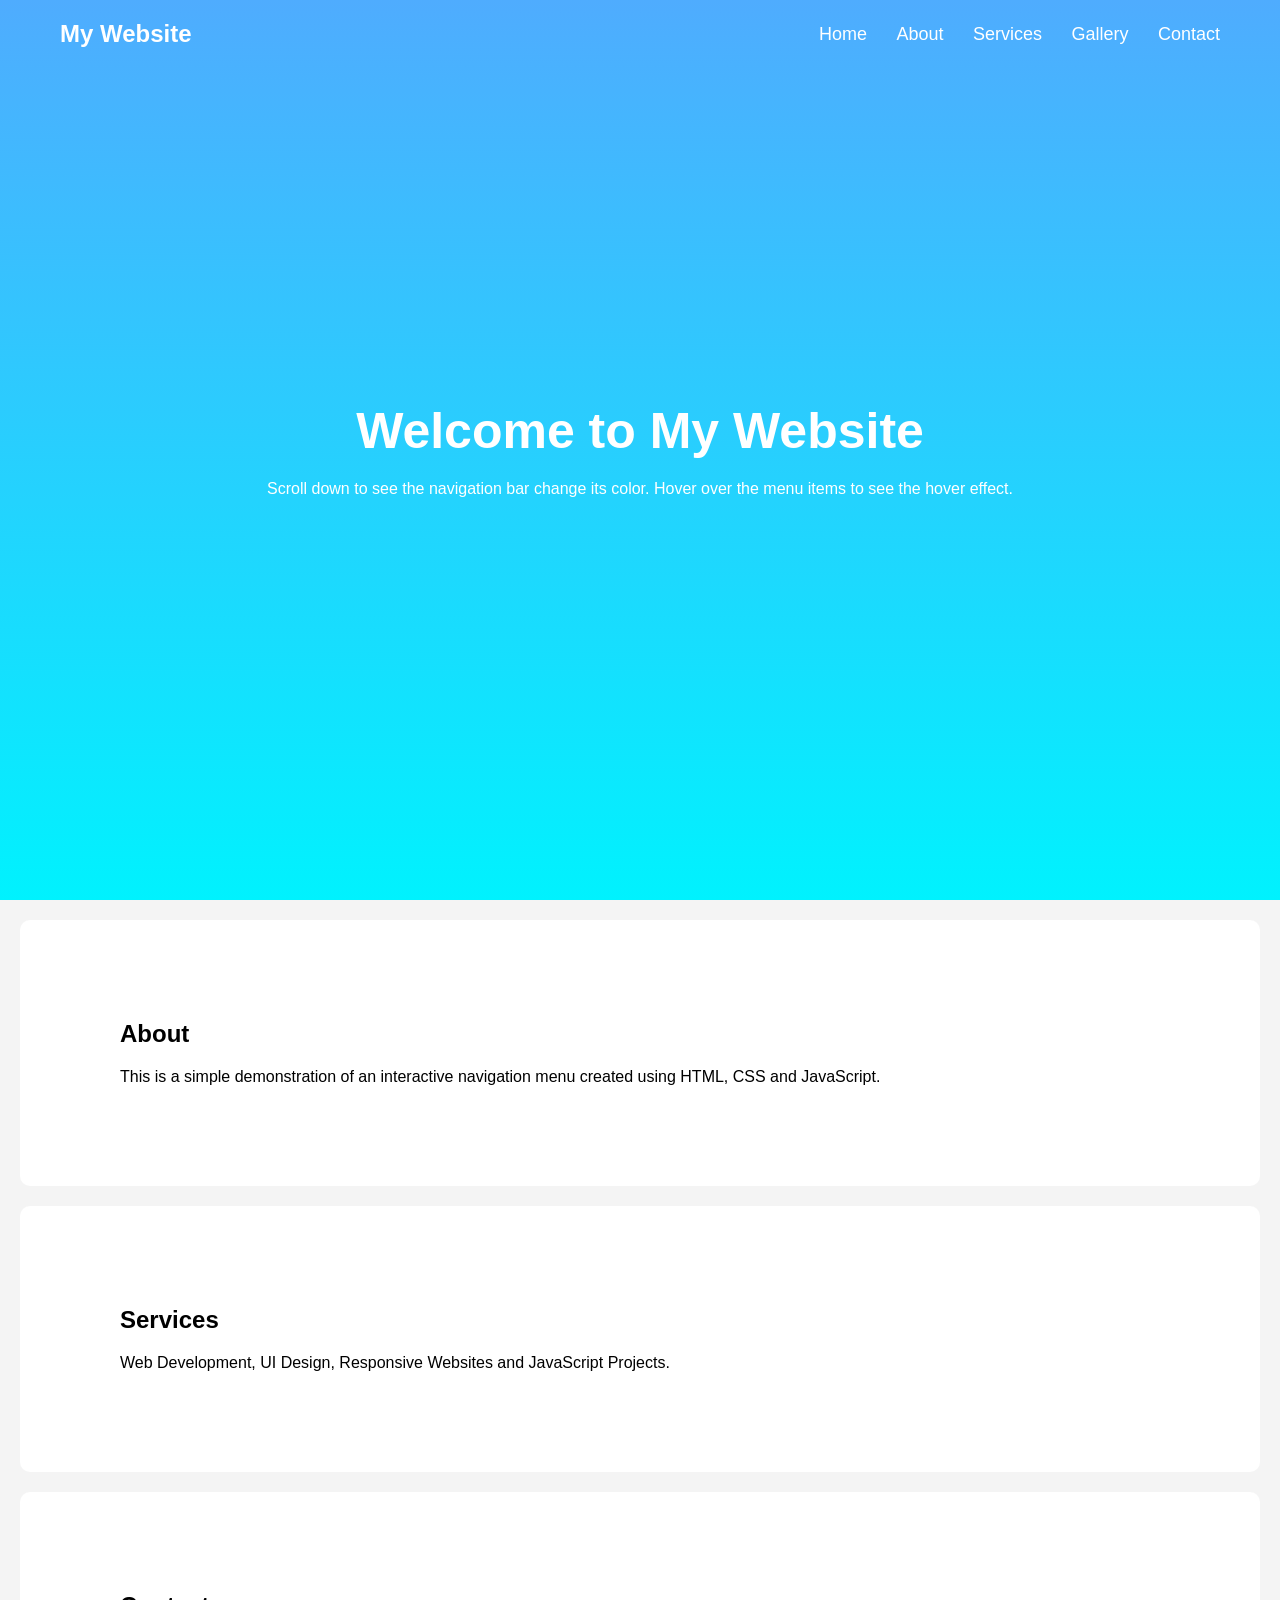
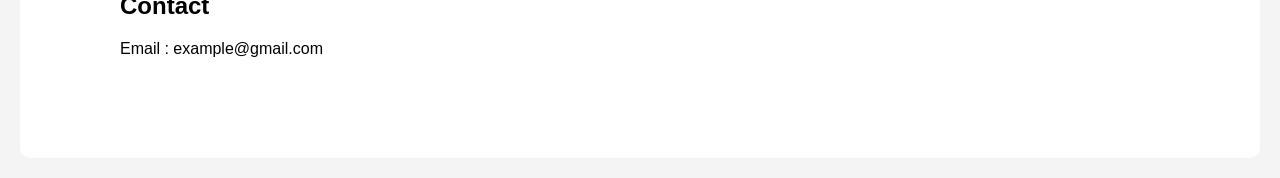
<file: TASK - 01/index.html>
<!DOCTYPE html>
<html lang="en">
<head>
    <meta charset="UTF-8">
    <meta name="viewport" content="width=device-width, initial-scale=1.0">
    <title>Interactive Navigation Menu</title>

    <link rel="stylesheet" href="style.css">
</head>
<body>

<header id="navbar">

    <h2 class="logo">My Website</h2>

    <nav>

        <a href="#">Home</a>
        <a href="#">About</a>
        <a href="#">Services</a>
        <a href="#">Gallery</a>
        <a href="#">Contact</a>

    </nav>

</header>

<section class="home">

    <h1>Welcome to My Website</h1>

    <p>
        Scroll down to see the navigation bar change its color.
        Hover over the menu items to see the hover effect.
    </p>

</section>

<section class="content">

    <h2>About</h2>

    <p>
        This is a simple demonstration of an interactive navigation menu
        created using HTML, CSS and JavaScript.
    </p>

</section>

<section class="content">

    <h2>Services</h2>

    <p>
        Web Development, UI Design, Responsive Websites and JavaScript Projects.
    </p>

</section>

<section class="content">

    <h2>Contact</h2>

    <p>
        Email : example@gmail.com
    </p>

</section>

<script src="script.js"></script>

</body>
</html>
</file>
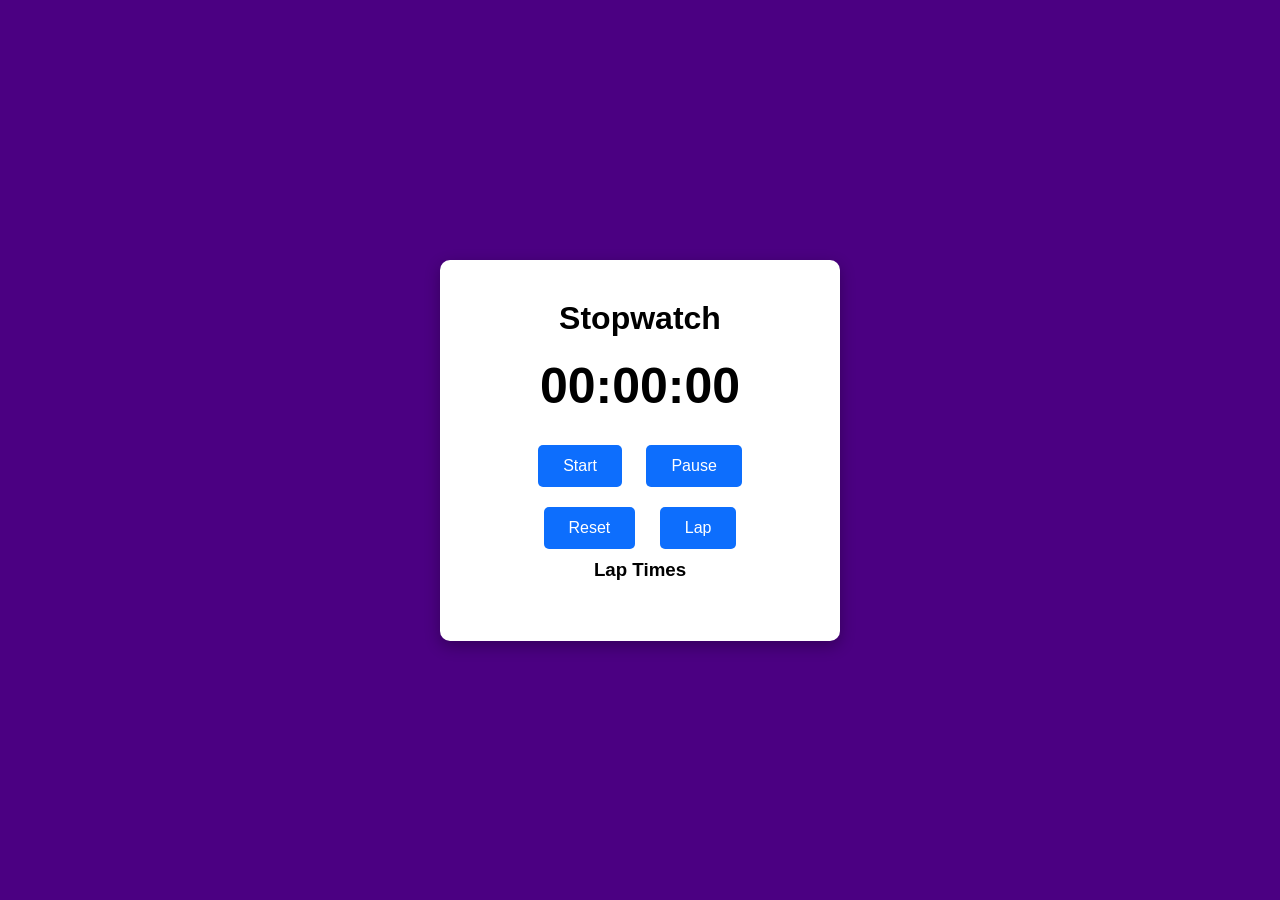
<file: TASK - 02/index.html>
<!DOCTYPE html>
<html lang="en">
<head>
    <meta charset="UTF-8">
    <meta name="viewport" content="width=device-width, initial-scale=1.0">
    <title>Stopwatch</title>

    <link rel="stylesheet" href="style.css">
</head>
<body>

<div class="container">

    <h1>Stopwatch</h1>

    <h2 id="display">00:00:00</h2>

    <div class="buttons">

        <button onclick="start()">Start</button>
        <button onclick="pause()">Pause</button>
        <button onclick="reset()">Reset</button>
        <button onclick="lap()">Lap</button>

    </div>

    <h3>Lap Times</h3>

    <ul id="laps"></ul>

</div>

<script src="script.js"></script>

</body>
</html>
</file>
<file: TASK - 01/style.css>
*{
    margin:0;
    padding:0;
    box-sizing:border-box;
    font-family:Arial, Helvetica, sans-serif;
}

body{
    background:#f4f4f4;
}

header{
    position:fixed;
    top:0;
    width:100%;
    display:flex;
    justify-content:space-between;
    align-items:center;
    padding:20px 60px;
    background:transparent;
    transition:0.s;
}

header.scrolled{
    background:#0d6efd;
    box-shadow:0 3px 10px rgba(0,0,0,.3);
}

.logo{
    color:white;
}

nav a{
    color:white;
    text-decoration:none;
    margin-left:25px;
    font-size:18px;
    transition:.3s;
}

nav a:hover{
    color:yellow;
}

.home{
    height:100vh;
    background:linear-gradient(#4facfe,#00f2fe);
    display:flex;
    flex-direction:column;
    justify-content:center;
    align-items:center;
    color:white;
    text-align:center;
}

.home h1{
    font-size:50px;
    margin-bottom:20px;
}

.content{
    padding:100px;
    background:white;
    margin:20px;
    border-radius:10px;
}

.content h2{
    margin-bottom:20px;
}
</file>
<file: TASK - 02/style.css>
*{
    margin:0;
    padding:0;
    box-sizing:border-box;
    font-family:Arial, Helvetica, sans-serif;
}

body{

    background:#4b0082;
    display:flex;
    justify-content:center;
    align-items:center;
    height:100vh;
}

.container{

    background:white;
    padding:40px;
    border-radius:10px;
    text-align:center;
    width:400px;

    box-shadow:0 5px 15px rgba(0,0,0,.3);
}

h1{

    margin-bottom:20px;
}

#display{

    font-size:50px;

    margin:20px 0;
}

.buttons button{

    padding:12px 25px;

    margin:10px;

    border:none;

    cursor:pointer;

    border-radius:5px;

    background:#0d6efd;

    color:white;

    font-size:16px;

    transition:.3s;
}

.buttons button:hover{

    background:#084298;
}

#laps{

    margin-top:20px;

    text-align:left;
}

#laps li{

    padding:8px;

    border-bottom:1px solid #ddd;
}
</file>
